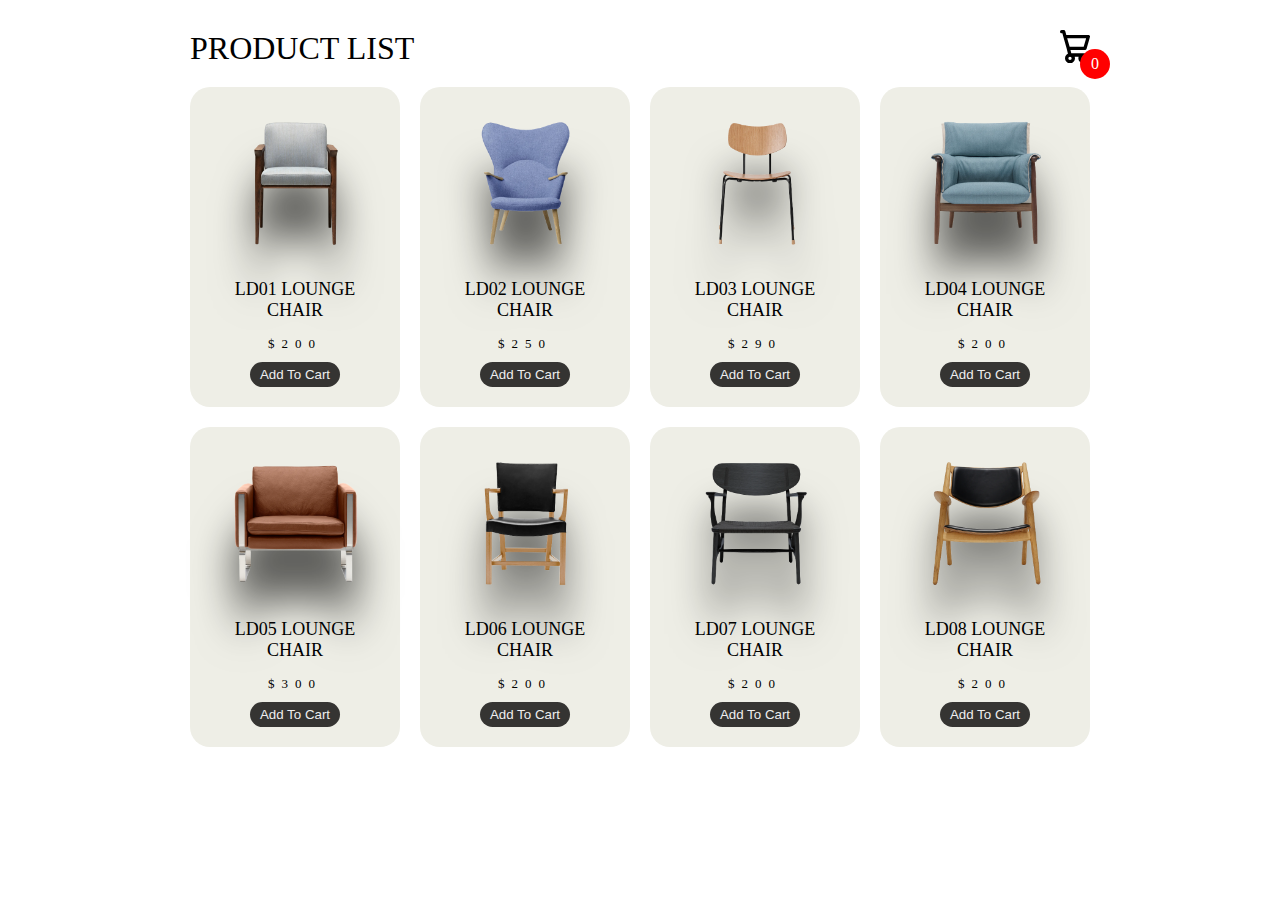
<file: PRODUCT/add_to_cart_v3/index.html>
<!DOCTYPE html>
<html lang="en">
<head>
    <meta charset="UTF-8">
    <meta name="viewport" content="width=device-width, initial-scale=1.0">
    <title>Document</title>
    <link rel="stylesheet" href="style.css">
</head>
<body class="">
    
    <div class="container">
        <header>
            <div class="title">PRODUCT LIST</div>
            <div class="icon-cart">
                <svg aria-hidden="true" xmlns="http://www.w3.org/2000/svg" fill="none" viewBox="0 0 18 20">
                    <path stroke="currentColor" stroke-linecap="round" stroke-linejoin="round" stroke-width="2" d="M6 15a2 2 0 1 0 0 4 2 2 0 0 0 0-4Zm0 0h8m-8 0-1-4m9 4a2 2 0 1 0 0 4 2 2 0 0 0 0-4Zm-9-4h10l2-7H3m2 7L3 4m0 0-.792-3H1"/>
                </svg>
                <span>0</span>
            </div>
        </header>
        <div class="listProduct">

        </div>
    </div>
    <div class="cartTab">
        <h1>Shopping Cart</h1>
        <div class="listCart">
            
        </div>
        <div class="btn">
            <button class="close">CLOSE</button>
            <button class="checkOut">Check Out</button>
        </div>
    </div>

    <script src="app.js"></script>
</body>
</html>
</file>
<file: PRODUCT/add_to_cart_v3/style.css>
body{
    margin: 0;
    font-family: Poppins;
}
.container{
    width: 900px;
    margin: auto;
    max-width: 90vw;
    text-align: center;
    padding-top: 10px;
    transition: transform .5s;
}
svg{
    width: 30px;
}
header{
    display: flex;
    justify-content: space-between;
    align-items: center;
    padding: 20px 0;
}
.icon-cart{
    position: relative;
}
.icon-cart span{
    position: absolute;
    background-color: red;
    width: 30px;
    height: 30px;
    display: flex;
    justify-content: center;
    align-items: center;
    border-radius: 50%;
    color: #fff;
    top: 50%;
    right: -20px;
}
.title{
    font-size: xx-large;
}
.listProduct .item img{
    width: 90%;
    filter: drop-shadow(0 50px 20px #0009);
}
.listProduct{
    display: grid;
    grid-template-columns: repeat(4, 1fr);
    gap: 20px;
}
.listProduct .item{
    background-color: #EEEEE6;
    padding: 20px;
    border-radius: 20px;
}
.listProduct .item h2{
    font-weight: 500;
    font-size: large;
}
.listProduct .item .price{
    letter-spacing: 7px;
    font-size: small;
}
.listProduct .item button{
    background-color: #353432;
    color: #eee;
    border: none;
    padding: 5px 10px;
    margin-top: 10px;
    border-radius: 20px;
}

/* cart */
.cartTab{
    width: 400px;
    background-color: #353432;
    color: #eee;
    position: fixed;
    top: 0;
    right: -400px;
    bottom: 0;
    display: grid;
    grid-template-rows: 70px 1fr 70px;
    transition: .5s;
}
body.showCart .cartTab{
    right: 0;
}
body.showCart .container{
    transform: translateX(-250px);
}
.cartTab h1{
    padding: 20px;
    margin: 0;
    font-weight: 300;
}
.cartTab .btn{
    display: grid;
    grid-template-columns: repeat(2, 1fr);
}
.cartTab button{
    background-color: #E8BC0E;
    border: none;
    font-family: Poppins;
    font-weight: 500;
    cursor: pointer;
}
.cartTab .close{
    background-color: #eee;
}
.listCart .item img{
    width: 100%;
}
.listCart .item{
    display: grid;
    grid-template-columns: 70px 150px 50px 1fr;
    gap: 10px;
    text-align: center;
    align-items: center;
}
.listCart .quantity span{
    display: inline-block;
    width: 25px;
    height: 25px;
    background-color: #eee;
    border-radius: 50%;
    color: #555;
    cursor: pointer;
}
.listCart .quantity span:nth-child(2){
    background-color: transparent;
    color: #eee;
    cursor: auto;
}
.listCart .item:nth-child(even){
    background-color: #eee1;
}
.listCart{
    overflow: auto;
}
.listCart::-webkit-scrollbar{
    width: 0;
}
@media only screen and (max-width: 992px) {
    .listProduct{
        grid-template-columns: repeat(3, 1fr);
    }
}


/* mobile */
@media only screen and (max-width: 768px) {
    .listProduct{
        grid-template-columns: repeat(2, 1fr);
    }
}
</file>
